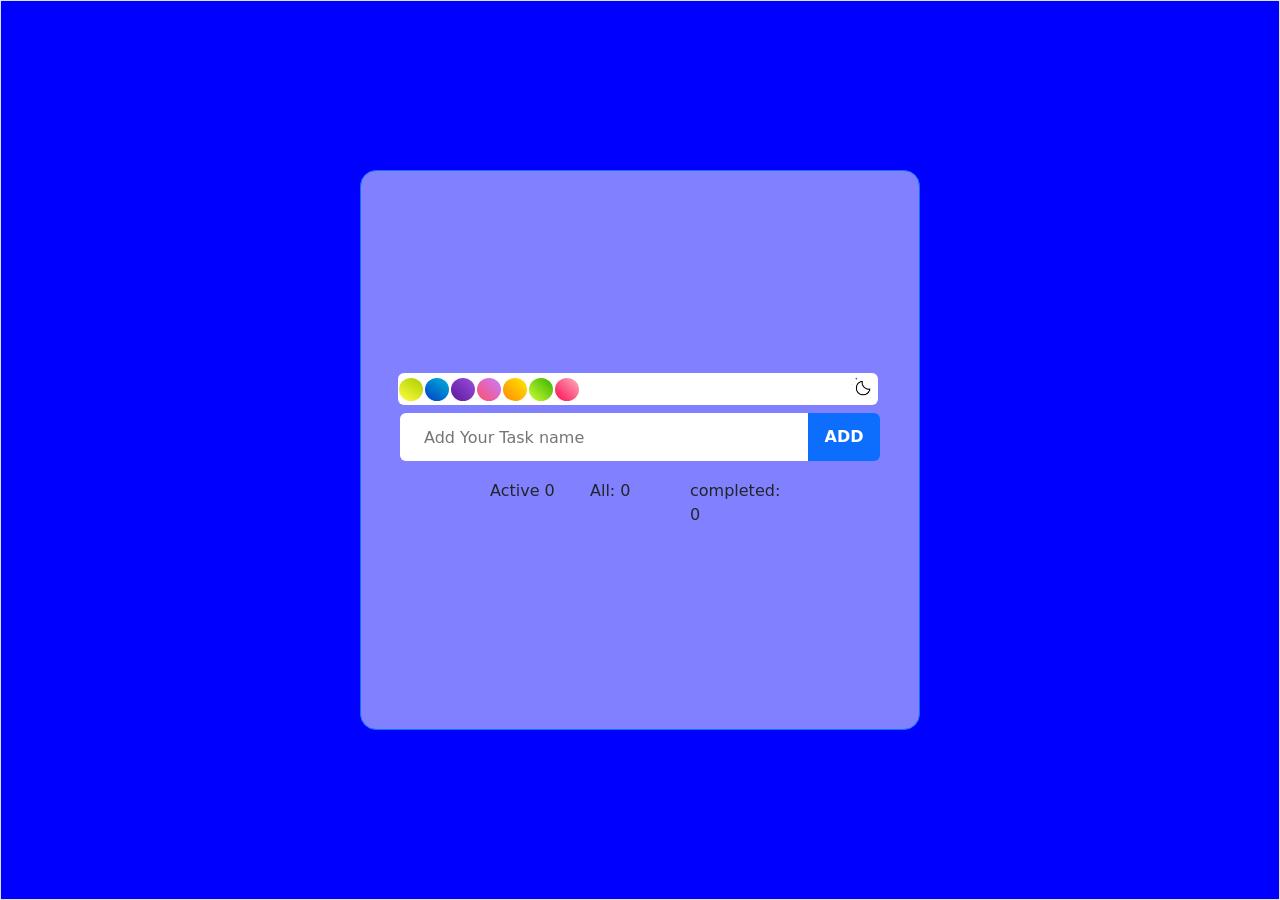
<file: newtodolist/index.html>
<!doctype html>
<html lang="en">
  <head>
    <meta charset="UTF-8" />
    <meta name="viewport" content="width=device-width, initial-scale=1.0" />
    <title>newTodolist</title>
    <!-- link bootstrap -->
    <link
      href="https://cdn.jsdelivr.net/npm/bootstrap@5.3.8/dist/css/bootstrap.min.css"
      rel="stylesheet"
    />
    <link
      rel="stylesheet"
      href="https://cdn.jsdelivr.net/npm/bootstrap-icons@1.13.1/font/bootstrap-icons.min.css"
    />
    <link rel="stylesheet" href="./todolist.css" />
    
  </head>
  <body >
    <main  id="mainorg"
      style="height: 100vh;background-color: blue;"
      class="container-fluid  border d-flex justify-content-center align-items-center"
     
    >

      <div
        id="parent"
        style="background-color: rgba(255, 255, 255, 0.507)"
        class="container-lg  container-md d-flex justify-content-md-center h-w-container col-12 col-md-6 col-lg-4 d-flex flex-column rounded-4 d-flex align-items-center border justify-content-center border-primary"
      >

      
        <!-- Color box -->
         
        <div style="height: 5rem" class="color">
          
          <div
            style="height:32px; gap:2px; width:100%; margin-left:-2px; justify-content: space-between;"
            class="row mb-2 p-0 d-flex align-items-center bg-white rounded-2"
          >
            <div style="width:11.5rem;" class="row  m-0 p-0">
            <div id="colortag" class="boxcolor"></div>
            <div id="colortag" class="boxcolor1"></div>
            <div id="colortag" class="boxcolor2"></div>
            <div id="colortag" class="boxcolor3"></div>
            <div id="colortag" class="boxcolor4"></div>
            <div id="colortag" class="boxcolor5"></div>
            <div id="colortag" class="boxcolor6"></div>
            </div>
            <button id="icon" style="width:30px; height:30px; position: relative; border-radius: 8px; background-color:white; border:none; ;" class="thameclas">
              <img  style="width:26px; height:26px; border-radius: 10px; position: absolute; top: 0; left: 0;"  src="icon/icons8-moon.gif" alt="">
<!--               <imgstyle="width:26px; height:26px; border-radius: 10px; position: absolute; top: 0; left: 0;" src="icon/icons8-sun (2).gif" alt="">
            --></button>

          </div>
          <!-- input -->
          <div class="col-sm-6 h-w p-0">
            
            <input
              style="
                width:85%;
                height:100%;
                background-color: rgb(255, 255, 255);
              "
              placeholder="Add Your Task name"
              type="text"
              class="position-reletive ps-4 border-0 rounded-start-2 m-0"
              name=""
              id="inputUser"
            />
            <button
              id="btnTodo"
              style="width: 4.5rem; height: 3rem"
              class="bg-primary text-white fw-bold border-0 rounded-end-2 position-absolute"
            >
              ADD
            </button>
          </div>
        </div>
        <!-- ul -->
        <ul class="d-flex flex-column" id="ullisttodo">
          <!-- li --> 
           
         
        </ul>
      <div style="display: flex; gap: 10px;" class=" d-flex w-75 flex-md-row flex-lg-row flex-sm-column justify-content-lg-center justify-content-md-center justify-content-sm-center">
        <div style="width:90px;" class=" col-3 m-0" >Active
          <span id="active">0</span>
        </div>
        <div style="width:90px;" class=" col-3 m-0" >All:
          <span id="all" >0</span>                                                                                                                                                                                                                                                                                                                                                                                                                                                                                                                                                                                                                                                                                                                                                                                                                                                                                                                                                                                                                                                                                                                                                                                        </span>
        </div>
        <div style="width:100px;" class=" col-6 m-0">completed:
          <span id="completed">0</span>
        </div>
        
      </div>
      </div>
    </main>
    <script src="./todolist.js"></script>
  </body>
</html>
</file>
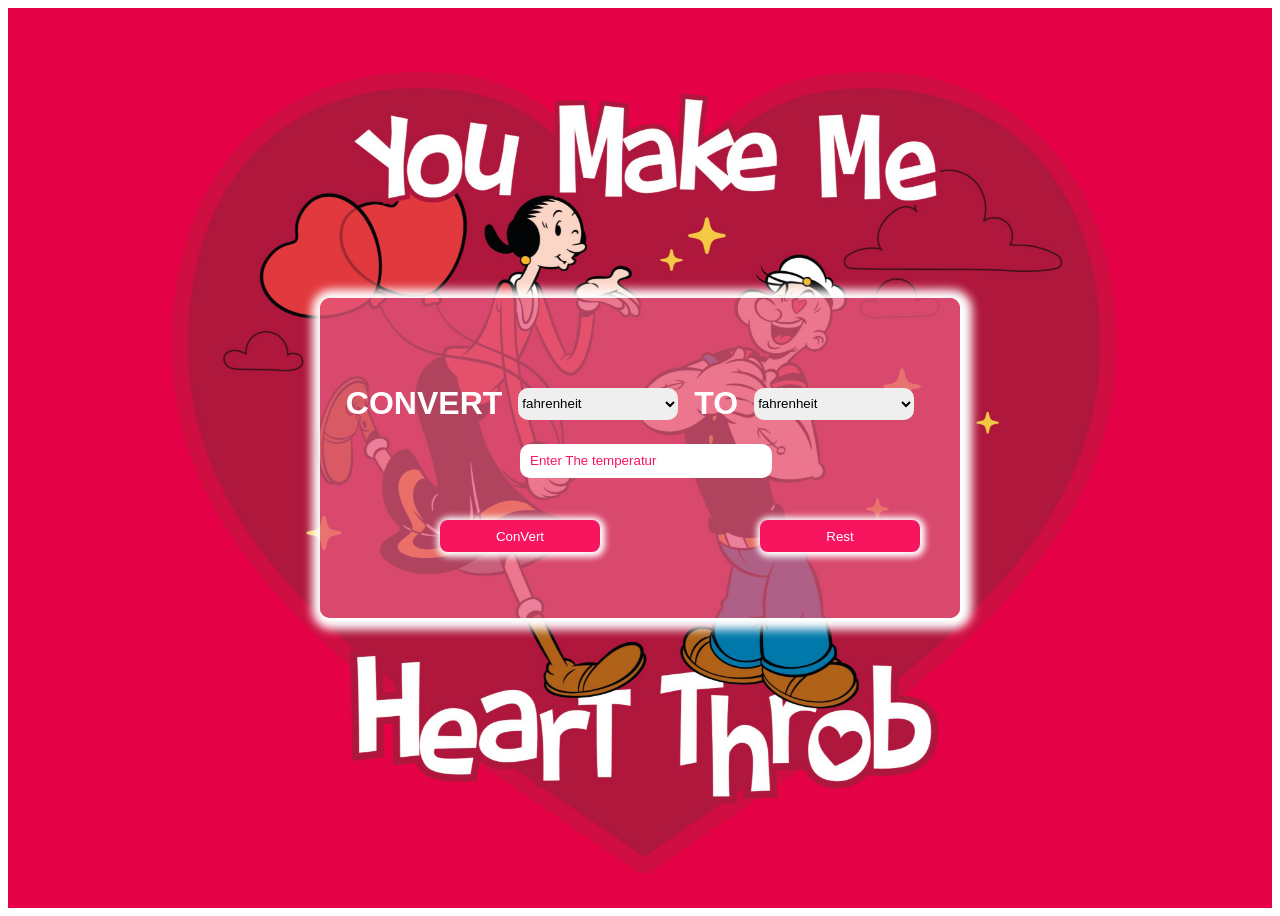
<file: tamrin/index.html>
<!DOCTYPE html>
<html lang="en">
<head>
    <meta charset="UTF-8">
    <meta name="viewport" content="width=device-width, initial-scale=1.0">
    <title>ABDI</title>
    <link rel="stylesheet" href="tamrin.css">
</head>
<body>
    <!-- main -->
    <main class="main">

        <!-- continer -->
        <div class="continer">
            <!-- continer 2 -->
             <!-- Continet h1 => select => h1 -->
            <div class="continer2">
                <h1>CONVERT</h1>
                <select name="" id="temPeratureInput"></select>
                <h1>TO</h1>
                <select name="" id="temperstureOutput"></select>
            </div>
            <!-- continer 3 => input - h1 -->
            <div class="continer3">
                <input type="text" id="userInputReceived" placeholder="Enter The temperatur">
                <h1 id="finalTempForTheUserh1"></h1>
            </div>
            <!-- continer Btns -->
            <div class="cotiner4">
                <button id="btnConvert">ConVert</button>
                <button id="btnRest">Rest</button>
            </div>
        </div>
    </main>
    <script src="tamrin2.js"></script>
</body>
</html>
</file>
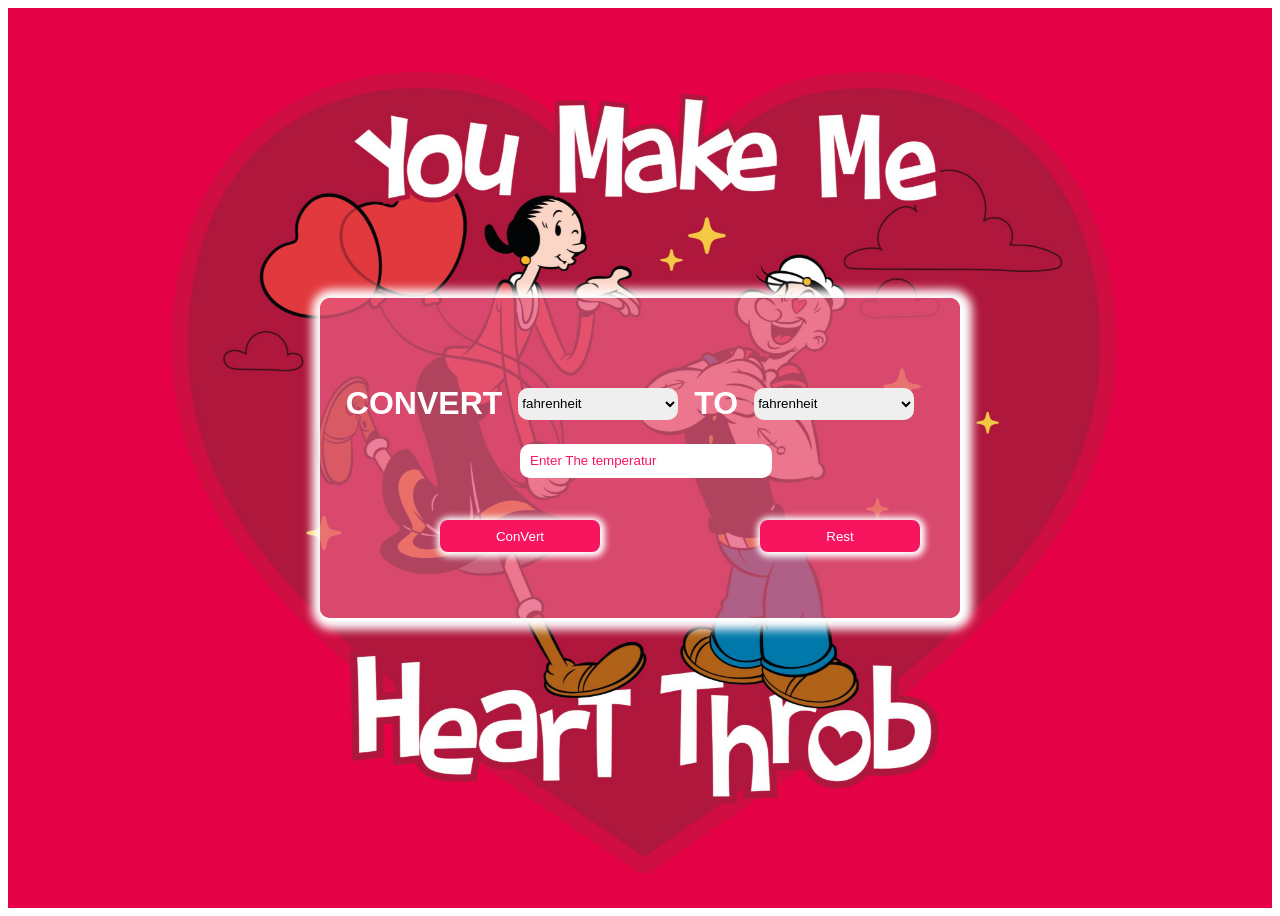
<file: temperatuor/tamrin.html>
<!DOCTYPE html>
<html lang="en">
<head>
    <meta charset="UTF-8">
    <meta name="viewport" content="width=device-width, initial-scale=1.0">
    <title>ABDI</title>
    <link rel="stylesheet" href="/temperatuor/tamrin.css">
</head>
<body>
    <!-- main -->
    <main class="main">

        <!-- continer -->
        <div class="continer">
            <!-- continer 2 -->
             <!-- Continet h1 => select => h1 -->
            <div class="continer2">
                <h1>CONVERT</h1>
                <select name="" id="temPeratureInput"></select>
                <h1>TO</h1>
                <select name="" id="temperstureOutput"></select>
            </div>
            <!-- continer 3 => input - h1 -->
            <div class="continer3">
                <input type="text" id="userInputReceived" placeholder="Enter The temperatur">
                <h1 id="finalTempForTheUserh1"></h1>
            </div>
            <!-- continer Btns -->
            <div class="cotiner4">
                <button id="btnConvert">ConVert</button>
                <button id="btnRest">Rest</button>
            </div>
        </div>
    </main>
    <script src="tamrin2.js"></script>
</body>
</html>
</file>
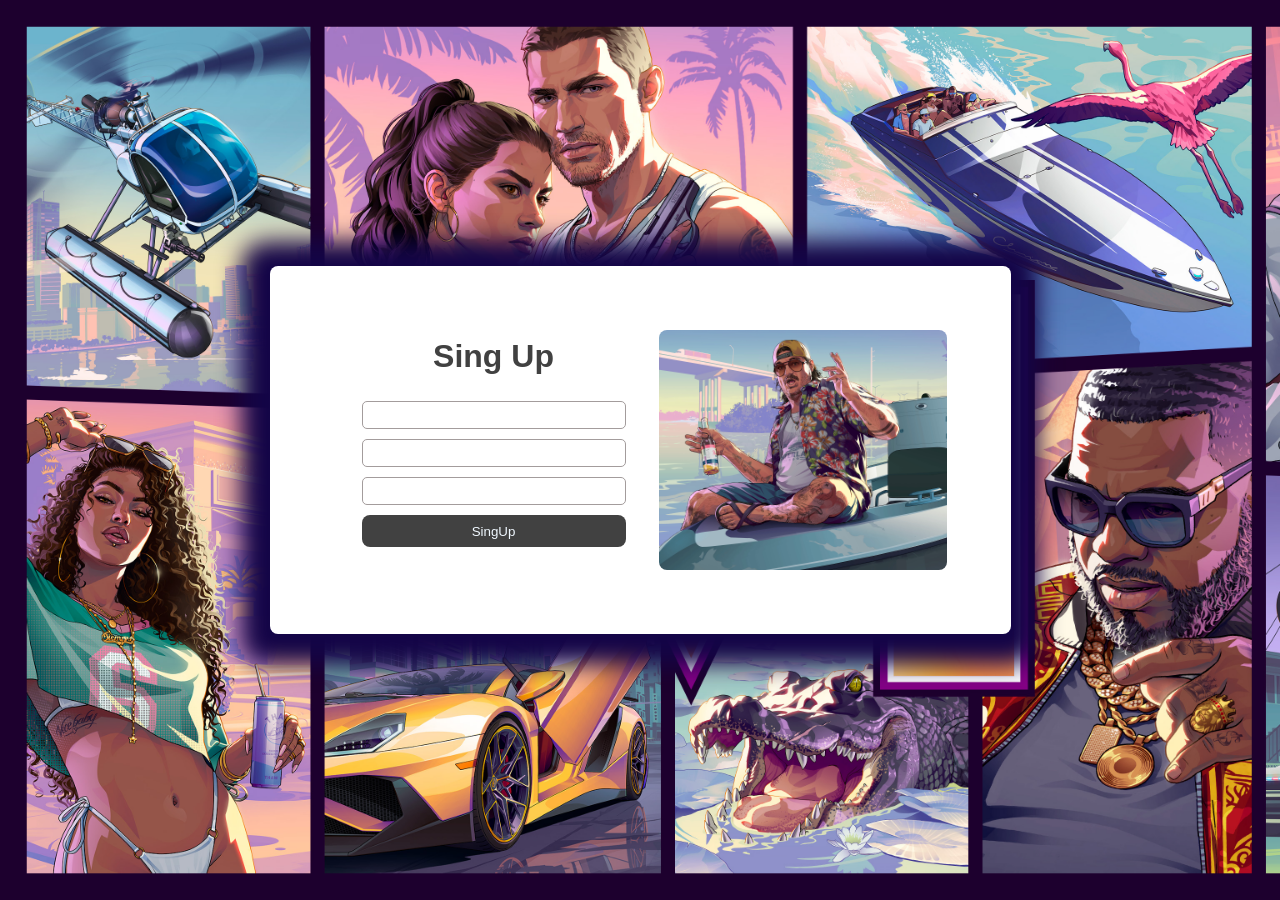
<file: MatinAbdi/One-Project/One-Project.html>
<!DOCTYPE html>
<html lang="en">
<head>
    <meta charset="UTF-8">
    <meta name="viewport" content="width=device-width, initial-scale=1.0">
    <title>One Project=ABDI</title>
    <link rel="stylesheet" href="One-Project.css">
</head>
<body>
   
    <main class="main-continer">
        <!-- Continer Form Sing Up -->
        <div class="continer">
            <div class="form">
                <h1 class="titleheaderSite">Sing Up</h1>
                <!-- input UserName -->
                <input class="inputUserName" type="text" name="" id="inputUserName" onfocus="ipUSFofunc()" onblur="ipUSBLfunc()">
                <span class="span-Error" id="errorUserName" ></span>
                <!-- input Email -->
                <input class="inputEmail" type="email" id="inputEmail" onfocus="ipEMFofunc()" onblur="ipEMBLfunc()" >
                <span class="span-Error" id="errorEmail"></span>
                <!-- input Password -->
                <input class="inputPassWord" type="passWord" id="InputpassWord" onfocus="ipPWFofunc()" onblur="ipPWBLfunc()">
                <span class="span-Error" id="errorPasword"></span>
                <!-- Continer btn -->
                <div class="Continer_btn">
                    <button class="Btn-singUp">SingUp</button>
                </div>
            </div>
            <!-- Continer back -->
            <div class="backgrund"></div>
        </div>
    </main>
   
    <script src="One-Project.js"></script>
</body>
</html>
</file>
<file: newtodolist/todolist.css>
body {
  overflow: hidden;
}
.bacGroundthame {
  background-color: #2c2c2c;
}
.boxcolor {
  width: 20px;
  height: 25px;
  border-radius: 50%;
  border: 1px solid white;
  background: linear-gradient(35deg, #ffff3f, #aacc00);
}
.boxcolor1 {
  width: 20px;
  height: 25px;
  border-radius: 50%;
  border: 1px solid white;
  background: linear-gradient(35deg, #003fc7, #00b4d8);
}
.boxcolor2 {
  width: 20px;
  height: 25px;
  border-radius: 50%;
  border: 1px solid white;
  background: linear-gradient(45deg, #5a189a, #9d4edd);
}
.boxcolor3 {
  width: 20px;
  height: 25px;
  border-radius: 50%;
  border: 1px solid white;
  background: linear-gradient(45deg, #ff4d6d, #c77dff);
}
.boxcolor4 {
  width: 20px;
  height: 25px;
  border-radius: 50%;
  border: 1px solid white;
  background: linear-gradient(45deg, #ff8800, #ffea00);
}
.boxcolor5 {
  width: 20px;
  height: 25px;
  border-radius: 50%;
  border: 1px solid white;
  background: linear-gradient(45deg, #ccff33, #38b000);
}
.boxcolor6 {
  width: 20px;
  height: 25px;
  border-radius: 50%;
  border: 1px solid white;
  background: linear-gradient(45deg, #ff0a54, #fbb1bd);
}
.h-w {
  height: 3rem;
  width: 30rem;
}
#ullisttodo {
  list-style: none;
  padding: 0;
  margin-top: 10px;
  max-height: 300px;
  overflow-y: auto;
}
.h-w-container {
  width: 35rem;
  height: 35rem;
}

.listyle {
  width: 30rem;
  height: 3rem;
  display: flex;
  justify-content: center;
  align-items: center;
  background: linear-gradient(white);
}

.pstyle {
  width: 24rem;
  font-size: 20px;
  color: #2c2c2c;
}

.istyle {
  font-size: 20px;
  color: #535252;
  margin-right: 18px;
  cursor: pointer;
}

label {
  cursor: pointer;
}

label input {
  display: none;
}

input[type="checkbox"] {
  display: none;
}
input[type="checkbox"]:checked + .checkmark {
  background-color: rgb(40, 133, 233);
}
label input:checked + .checkmark::after {
  content: "✓";
  color: white;
  font-size: 20px;
  line-height: 1;
}

.checkmark {
  width: 30px;
  height: 30px;
  display: inline-flex;
  align-items: center;
  justify-content: center;
  border-radius: 5px;
  cursor: pointer;
  box-sizing: border-box;
}

@media (max-width: 768px) {
  .h-w-container {
    width: 25rem;
    height: 40rem;
  }

  .h-w {
    height: 3rem;
    width: 17rem;
    margin-right: 35px;
  }
  #ullisttodo {
    list-style: none;
    padding: 0;
    margin-top: 10px;
    max-height: 300px;
    overflow-y: auto;
  }

  .listyle {
    width: 19rem;
    height: 3rem;
    display: flex;
    justify-content: center;
    align-items: center;
    background: linear-gradient(white);
  }
}
.line-through {
  text-decoration: line-through;
}
.back {
  background-color: rgb(221, 76, 76);
}
</file>
<file: tamrin/tamrin.css>
.main{
    background-image:url(/my-project/MatinAbdi/One-Project/img/olive-oyl-popeye-5120x2880-22907.png);
    height: 100vh;
    background-size: cover;
    background-position:center ;
    display: flex;
    justify-content: center;
    align-items: center;
    font-family: sans-serif; 
}
.continer{
    background-color: rgba(231, 88, 124, 0.76);
    width:40rem;
    height: 20rem;
    display: flex;
    justify-content: center;
    flex-direction: column;
    border-radius:10px;
    box-shadow: 2px 1.5px 10px 10px white;
    color: white;
}
.continer2{
    display: flex;
    justify-content: center;
    align-items: center;
    gap:1rem;
    margin-right: 20px;
}
.continer2 select{
    width: 10rem;
    height: 2rem;
    border: none;
    border-radius: 10px;
}
.continer3{
    display: flex;
    flex-direction: column;
    justify-content: center;
    margin-left:12.5em;  
}
.continer3 input{
    width:15rem;
    height:2rem;
    border: none;
    border-radius: 10px;
    padding-left: 10px;
}
.continer3 input::placeholder{
    color:rgb(248, 21, 96);
}
.continer3 h1{
    margin-left:4rem;
}
.cotiner4{
    display: flex;
    justify-content: center;
    margin-left: 5rem;
    gap: 10rem;
}
.cotiner4 button{
    width:10rem;
    height:2rem;
    border: none;
    background-color: rgb(248, 21, 96);
    border-radius: 8px;
    color: white;
    box-shadow: 1px 1px 6px 4px;
    transition: all 1s ease;  
}
.cotiner4 button:hover{
    background-color: white;
     box-shadow: 1px 1px 6px 4px rgb(248, 21, 96); ;
     color:rgb(248, 21, 96); ;
}
</file>
<file: temperatuor/tamrin.css>
.main{
    background-image:url(/MatinAbdi/One-Project/img/olive-oyl-popeye-5120x2880-22907.png);
    height: 100vh;
    background-size: cover;
    background-position:center ;
    display: flex;
    justify-content: center;
    align-items: center;
    font-family: sans-serif; 
}
.continer{
    background-color: rgba(231, 88, 124, 0.76);
    width:40rem;
    height: 20rem;
    display: flex;
    justify-content: center;
    flex-direction: column;
    border-radius:10px;
    box-shadow: 2px 1.5px 10px 10px white;
    color: white;
}
.continer2{
    display: flex;
    justify-content: center;
    align-items: center;
    gap:1rem;
    margin-right: 20px;
}
.continer2 select{
    width: 10rem;
    height: 2rem;
    border: none;
    border-radius: 10px;
}
.continer3{
    display: flex;
    flex-direction: column;
    justify-content: center;
    margin-left:12.5em;  
}
.continer3 input{
    width:15rem;
    height:2rem;
    border: none;
    border-radius: 10px;
    padding-left: 10px;
}
.continer3 input::placeholder{
    color:rgb(248, 21, 96);
}
.continer3 h1{
    margin-left:4rem;
}
.cotiner4{
    display: flex;
    justify-content: center;
    margin-left: 5rem;
    gap: 10rem;
}
.cotiner4 button{
    width:10rem;
    height:2rem;
    border: none;
    background-color: rgb(248, 21, 96);
    border-radius: 8px;
    color: white;
    box-shadow: 1px 1px 6px 4px;
    transition: all 1s ease;  
}
.cotiner4 button:hover{
    background-color: white;
     box-shadow: 1px 1px 6px 4px rgb(248, 21, 96); ;
     color:rgb(248, 21, 96); ;
}
</file>
<file: MatinAbdi/One-Project/One-Project.css>
body {
    margin: 0;
    padding: 0;
    height: auto;
}
/* main */
.main-continer {
    background-image: url(/MatinAbdi/One-Project/img/img2.jpg);
    background-size: cover;
    height: 100vh;
    width: 100%;
    display: flex;
    justify-content: center;
    align-items: center;
}
/* continer Form */
.continer {
    height: 15rem;
    display: flex;
    background-color: white;
    padding: 4rem;
    border-radius: 8px;
    box-shadow:-1px 3px 23px 28px rgb(20, 5, 71);
    gap: 5px;
}
/* form inputs */
.form {
    width:20rem;
    height:19rem;
    display: flex;
    flex-direction: column;
    justify-content: center;
    align-items: center;
    gap:5px;

    margin-top:-50px;
}
/* form img backgrund */
.backgrund {
    background-image: url(/MatinAbdi/One-Project/img/img1.jpg);
    width: 18rem;
    height:rem;
    margin: 0;
    border-radius: 8px;
    background-size:cover;
    background-position: center;

}
/* img back */
.backgrund img {
    border-radius: 8px;
    background-image: url(/MatinAbdi/One-Project/img/img1.jpg);
    width: 100%;
    height: 100%;

}
/* title Header */
.titleheaderSite {
    font-family: Verdana, Geneva, Tahoma, sans-serif;
    color: rgb(65, 65, 65);
}

.inputUserName{
    width:15rem;
    height:1.5rem;
    border-radius:5px;
    border:none;
    border:1px solid rgb(163, 156, 156);
    padding-left:20px;
    
}

/* input Email */
.inputEmail {
    width:15rem;
    height:1.5rem;
    border-radius:5px;
    border: none;
    border: 1px solid rgb(163, 156, 156);
    padding-left:20px;
}
/* input PassWord */
.inputPassWord {
    width:15rem;
    height:1.5rem;
    border-radius:5px;
    border: none;
    border: 1px solid rgb(163, 156, 156);
    padding-left:20px;
}
/* continer BTN SINGUP */
.Continer_btn
/* BtN SinUP */
 .Btn-singUp{
    width: 16.5rem;
    height: 2rem;
    border-radius:8px;
    border: none;
    color: aliceblue;
    background-color:     rgb(65, 65, 65);;
}
 .Btn-singUp:hover{
  
    background-color:     rgb(201, 34, 34);;
}
.span-Error{
   font-size:13px;
   margin-left:-10rem;
}
</file>
